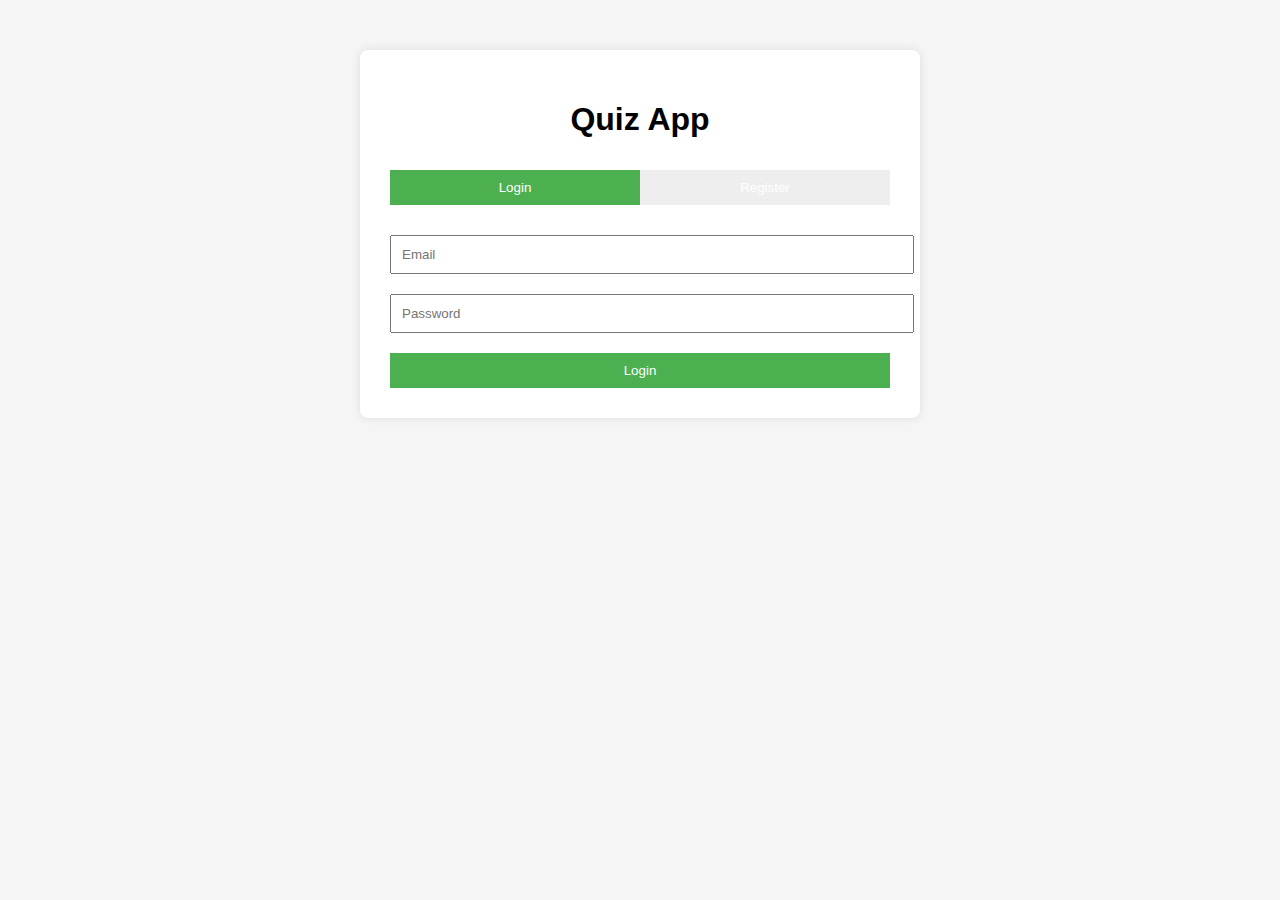
<file: index.html>
<!DOCTYPE html>
<html lang="en">
<head>
  <meta charset="UTF-8">
  <title>Quiz App - Login/Register</title>
  <link rel="stylesheet" href="style.css">
</head>
<body>
  <div class="container">
    <h1>Quiz App</h1>
    <div class="tabs">
      <button id="loginTab" class="active">Login</button>
      <button id="registerTab">Register</button>
    </div>

    <div id="loginForm">
      <input type="email" id="loginEmail" placeholder="Email">
      <input type="password" id="loginPassword" placeholder="Password">
      <button onclick="login()">Login</button>
    </div>

    <div id="registerForm" style="display:none;">
      <input type="email" id="registerEmail" placeholder="Email">
      <input type="password" id="registerPassword" placeholder="Password">
      <button onclick="register()">Register</button>
    </div>
  </div>

  <script src="script.js"></script>
</body>
</html>
</file>
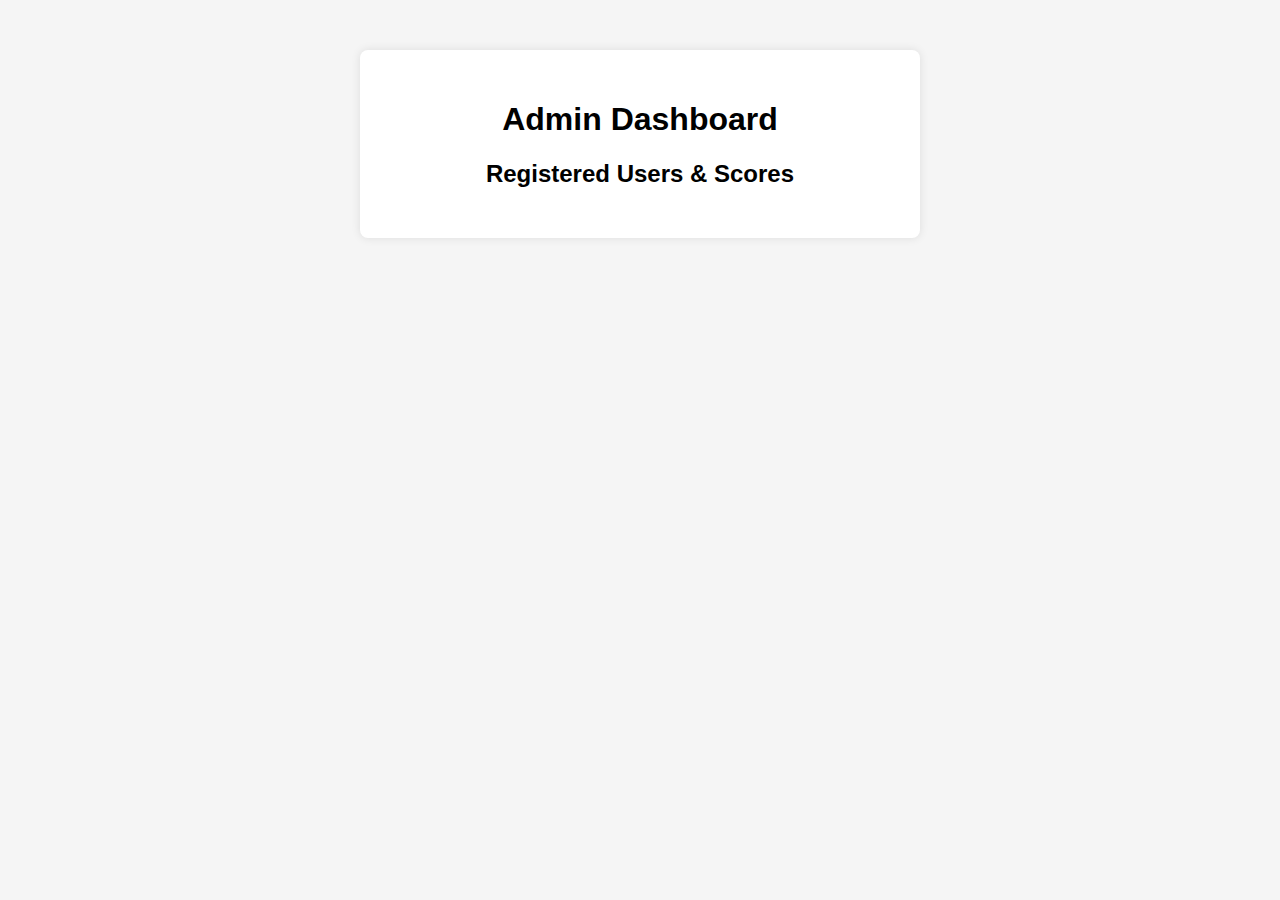
<file: dashboard.html>
<!DOCTYPE html>
<html lang="en">
<head>
  <meta charset="UTF-8">
  <title>Quiz App - Admin Dashboard</title>
  <link rel="stylesheet" href="style.css">
</head>
<body>
  <div class="container">
    <h1>Admin Dashboard</h1>
    <div id="userScores"></div>
  </div>

  <script src="script.js"></script>
</body>
</html>
</file>
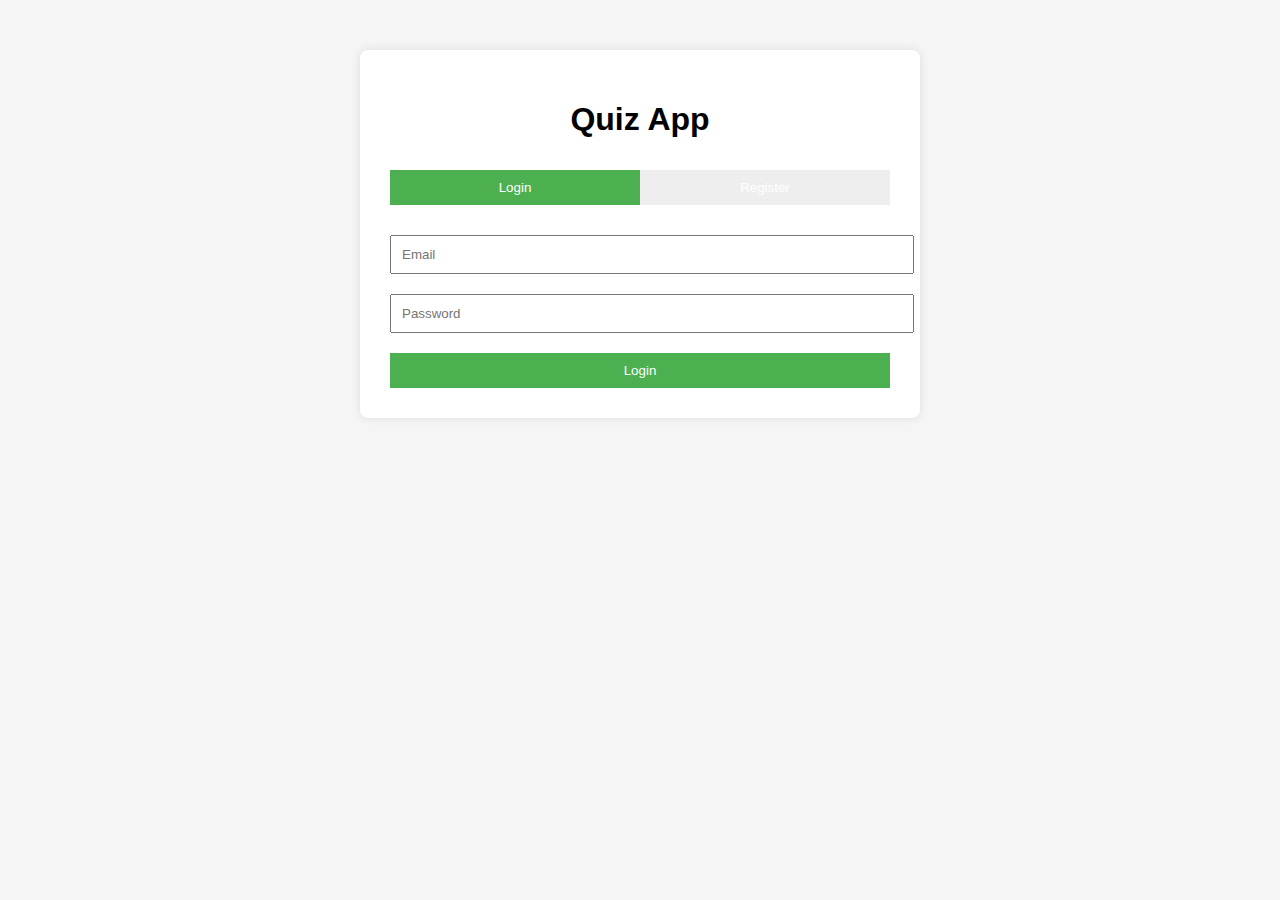
<file: home.html>
<!DOCTYPE html>
<html lang="en">
<head>
  <meta charset="UTF-8">
  <title>Quiz App - Home</title>
  <link rel="stylesheet" href="style.css">
</head>
<body>
  <div class="container">
    <h1>Welcome, <span id="userEmail"></span>!</h1>
    <h2>Available Quizzes</h2>
    <div id="quizList"></div>
  </div>

  <script src="script.js"></script>
</body>
</html>
</file>
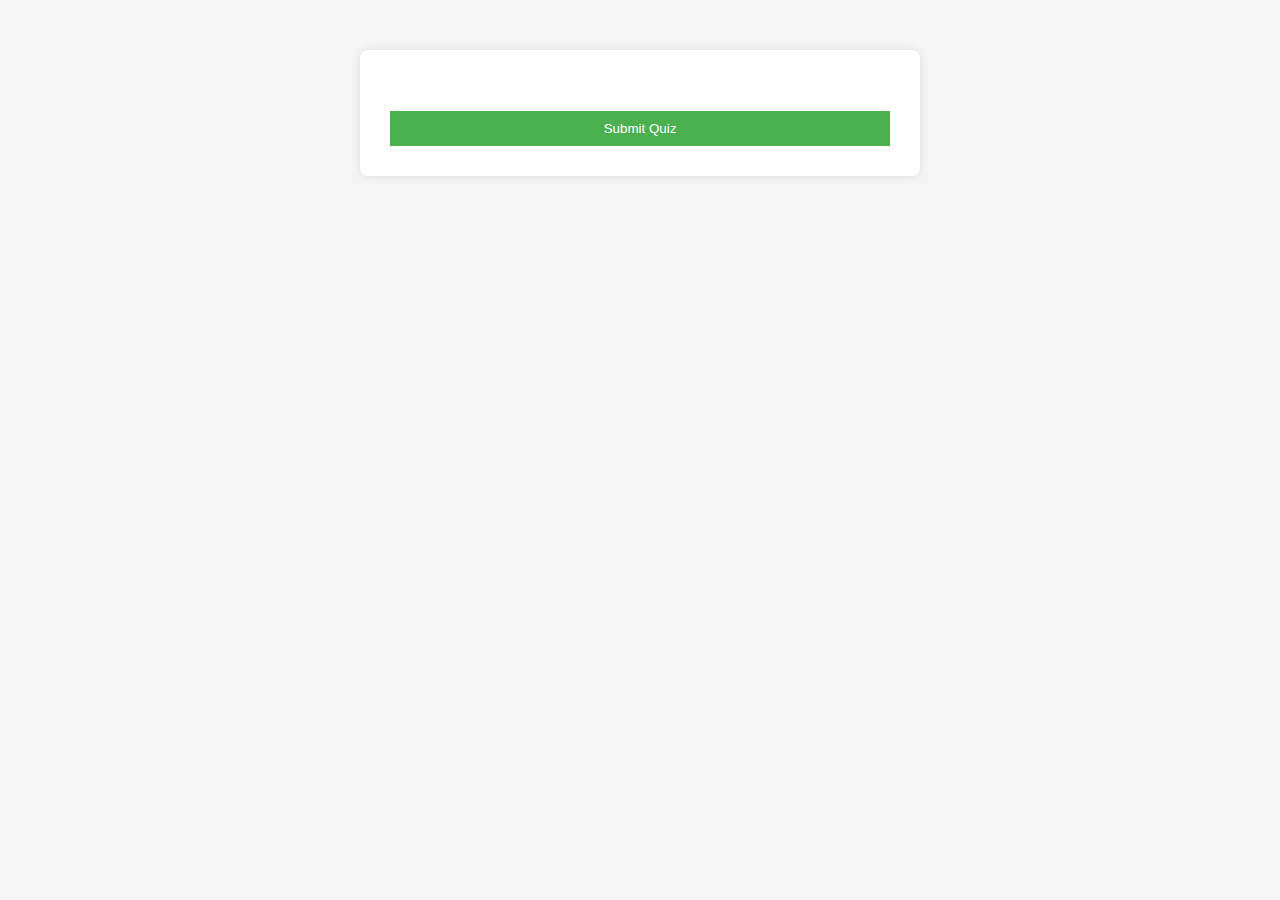
<file: quiz.html>
<!DOCTYPE html>
<html lang="en">
<head>
  <meta charset="UTF-8">
  <title>Quiz App - Quiz</title>
  <link rel="stylesheet" href="style.css">
</head>
<body>
  <div class="container">
    <h1 id="quizTitle"></h1>
    <form id="quizForm"></form>
    <button onclick="submitQuiz()">Submit Quiz</button>
    <div id="scoreDisplay"></div>
  </div>

  <script src="script.js"></script>
</body>
</html>
</file>
<file: style.css>
body {
    font-family: Arial, sans-serif;
    background: #f5f5f5;
    margin: 0;
    padding: 0;
  }
  
  .container {
    width: 90%;
    max-width: 500px;
    margin: 50px auto;
    background: #fff;
    padding: 30px;
    box-shadow: 0 0 10px rgba(0,0,0,0.1);
    border-radius: 8px;
  }
  
  h1, h2 {
    text-align: center;
  }
  
  input {
    width: 100%;
    padding: 10px;
    margin: 10px 0;
  }
  
  button {
    width: 100%;
    padding: 10px;
    background: #4CAF50;
    color: white;
    border: none;
    cursor: pointer;
    margin-top: 10px;
  }
  
  button:hover {
    background: #45a049;
  }
  
  .tabs {
    display: flex;
    justify-content: center;
    margin-bottom: 20px;
  }
  
  .tabs button {
    flex: 1;
    padding: 10px;
    cursor: pointer;
    background: #eee;
    border: none;
  }
  
  .tabs button.active {
    background: #4CAF50;
    color: white;
  }
</file>
